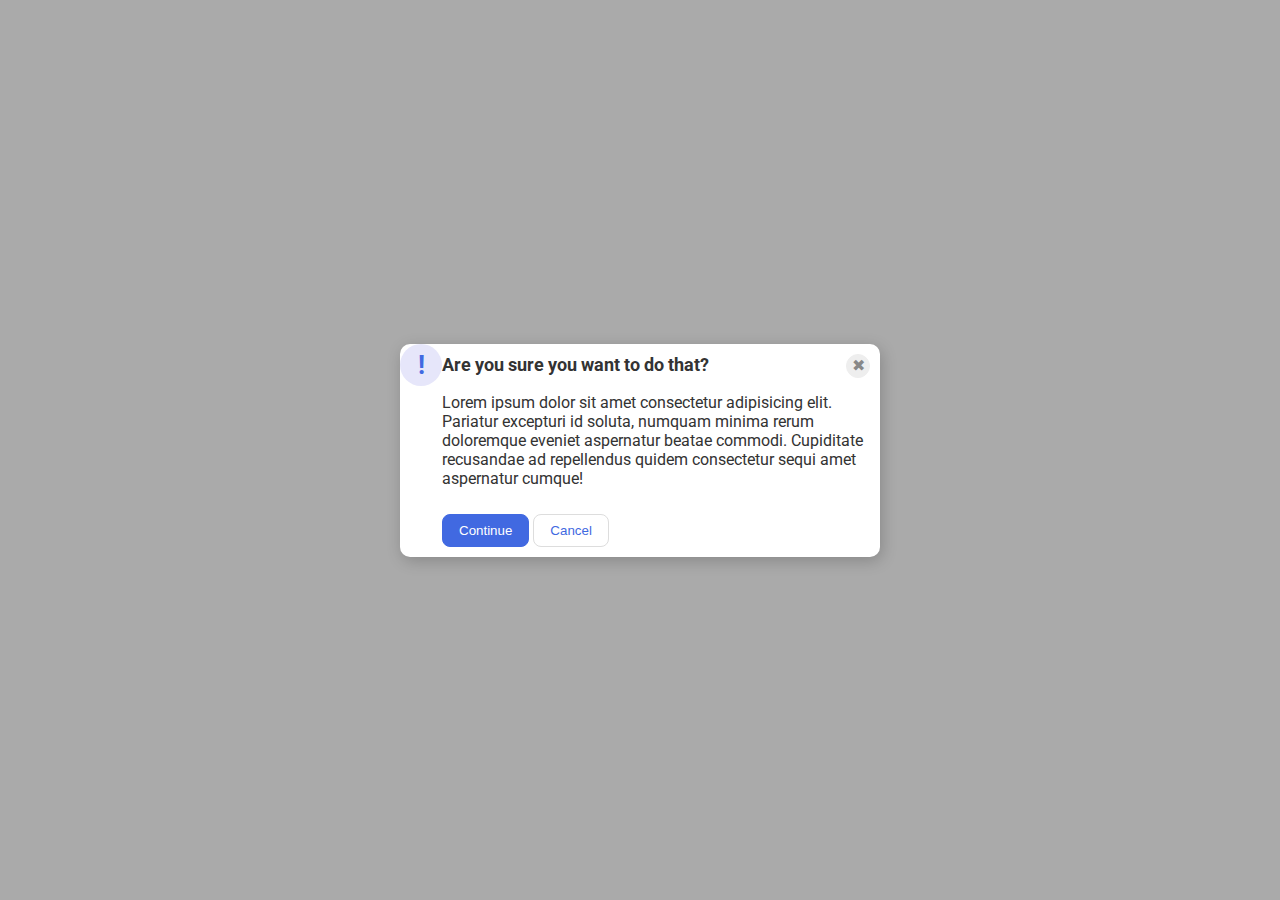
<file: flex/05-flex-modal/index.html>
<!DOCTYPE html>
<html lang="en">
  <head>
    <meta charset="UTF-8">
    <meta http-equiv="X-UA-Compatible" content="IE=edge">
    <meta name="viewport" content="width=device-width, initial-scale=1.0">
    <link rel="stylesheet" href="style.css">
    <title>Modal</title>
  </head>
  <body>
    <div class="modal">

      <div class="icon">!</div>
      <div class="container">
      <div class="subcontainer">
      
      <div class="header">Are you sure you want to do that?</div>
      <button class="close-button">✖</button>
    </div>
      <div class="text">Lorem ipsum dolor sit amet consectetur adipisicing elit. Pariatur excepturi id soluta, numquam minima rerum doloremque eveniet aspernatur beatae commodi. Cupiditate recusandae ad repellendus quidem consectetur sequi amet aspernatur cumque!</div>

      <div class="button-container">
      <button class="continue">Continue</button>
      <button class="cancel">Cancel</button>
    </div>
    </div>
    </div>
  </body>
</html>
</file>
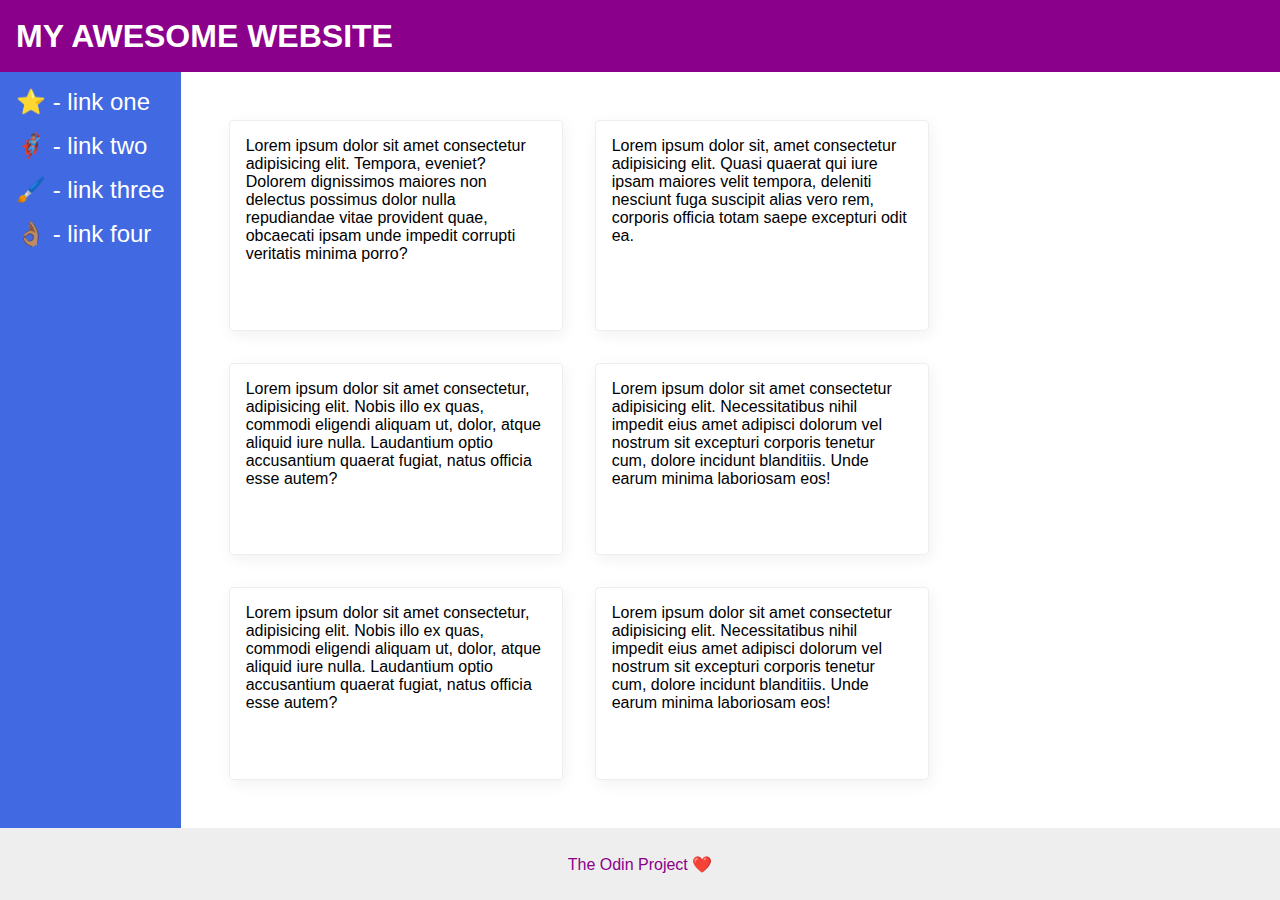
<file: flex/07-flex-layout-2/index.html>
<!DOCTYPE html>
<html lang="en">
  <head>
    <meta charset="UTF-8">
    <meta http-equiv="X-UA-Compatible" content="IE=edge">
    <meta name="viewport" content="width=device-width, initial-scale=1.0">
    <title>The Holy Grail</title>
    <link rel="stylesheet" href="style.css">
  </head>
  <body>

    <div class="header">
      MY AWESOME WEBSITE
    </div>
    <div class="container">
    <div class="subcontainer">
    <div class="sidebar">
      <ul>
        <li><a href="#">⭐ - link one</a></li>
        <li><a href="#">🦸🏽‍♂️ - link two</a></li>
        <li><a href="#">🖌️ - link three</a></li>
        <li><a href="#">👌🏽 - link four</a></li>
      </ul>
    </div>

    <div class="card-container">
    <div class="card">Lorem ipsum dolor sit amet consectetur adipisicing elit. Tempora, eveniet? Dolorem dignissimos maiores non delectus possimus dolor nulla repudiandae vitae provident quae, obcaecati ipsam unde impedit corrupti veritatis minima porro?</div>
    <div class="card">Lorem ipsum dolor sit, amet consectetur adipisicing elit. Quasi quaerat qui iure ipsam maiores velit tempora, deleniti nesciunt fuga suscipit alias vero rem, corporis officia totam saepe excepturi odit ea.</div>
    <div class="card">Lorem ipsum dolor sit amet consectetur, adipisicing elit. Nobis illo ex quas, commodi eligendi aliquam ut, dolor, atque aliquid iure nulla. Laudantium optio accusantium quaerat fugiat, natus officia esse autem?</div>
    <div class="card">Lorem ipsum dolor sit amet consectetur adipisicing elit. Necessitatibus nihil impedit eius amet adipisci dolorum vel nostrum sit excepturi corporis tenetur cum, dolore incidunt blanditiis. Unde earum minima laboriosam eos!</div>
    <div class="card">Lorem ipsum dolor sit amet consectetur, adipisicing elit. Nobis illo ex quas, commodi eligendi aliquam ut, dolor, atque aliquid iure nulla. Laudantium optio accusantium quaerat fugiat, natus officia esse autem?</div>
    <div class="card">Lorem ipsum dolor sit amet consectetur adipisicing elit. Necessitatibus nihil impedit eius amet adipisci dolorum vel nostrum sit excepturi corporis tenetur cum, dolore incidunt blanditiis. Unde earum minima laboriosam eos!</div>
  </div>
  </div>
</div>
    <div class="footer">
      The Odin Project ❤️
    </div>

  </body>
</html>
</file>
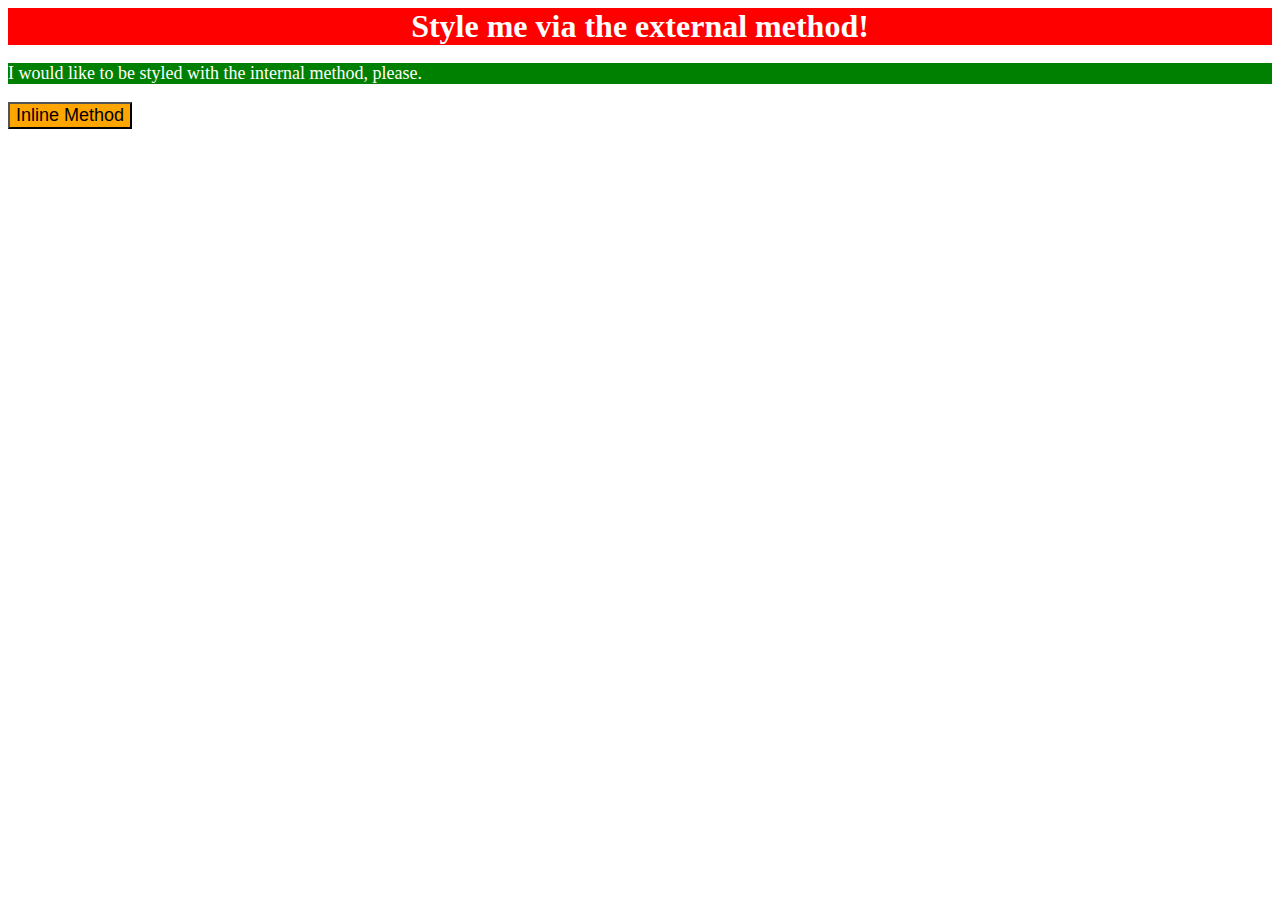
<file: foundations/01-css-methods/index.html>
<!DOCTYPE html>
<html lang="en">
  <head>
    <meta charset="UTF-8" />
    <meta http-equiv="X-UA-Compatible" content="IE=edge" />
    <meta name="viewport" content="width=device-width, initial-scale=1.0" />
    <title>Methods for Adding CSS</title>
    <link rel="stylesheet" href="styles.css" />
    <style>
      p {
        background-color: green;
        color: white;
        font-size: 18px;
      }
    </style>
  </head>
  <body>
    <div>Style me via the external method!</div>
    <p>I would like to be styled with the internal method, please.</p>
    <button style="background-color: orange;font-size: 18px;">
      Inline Method
    </button>
  </body>
</html>
</file>
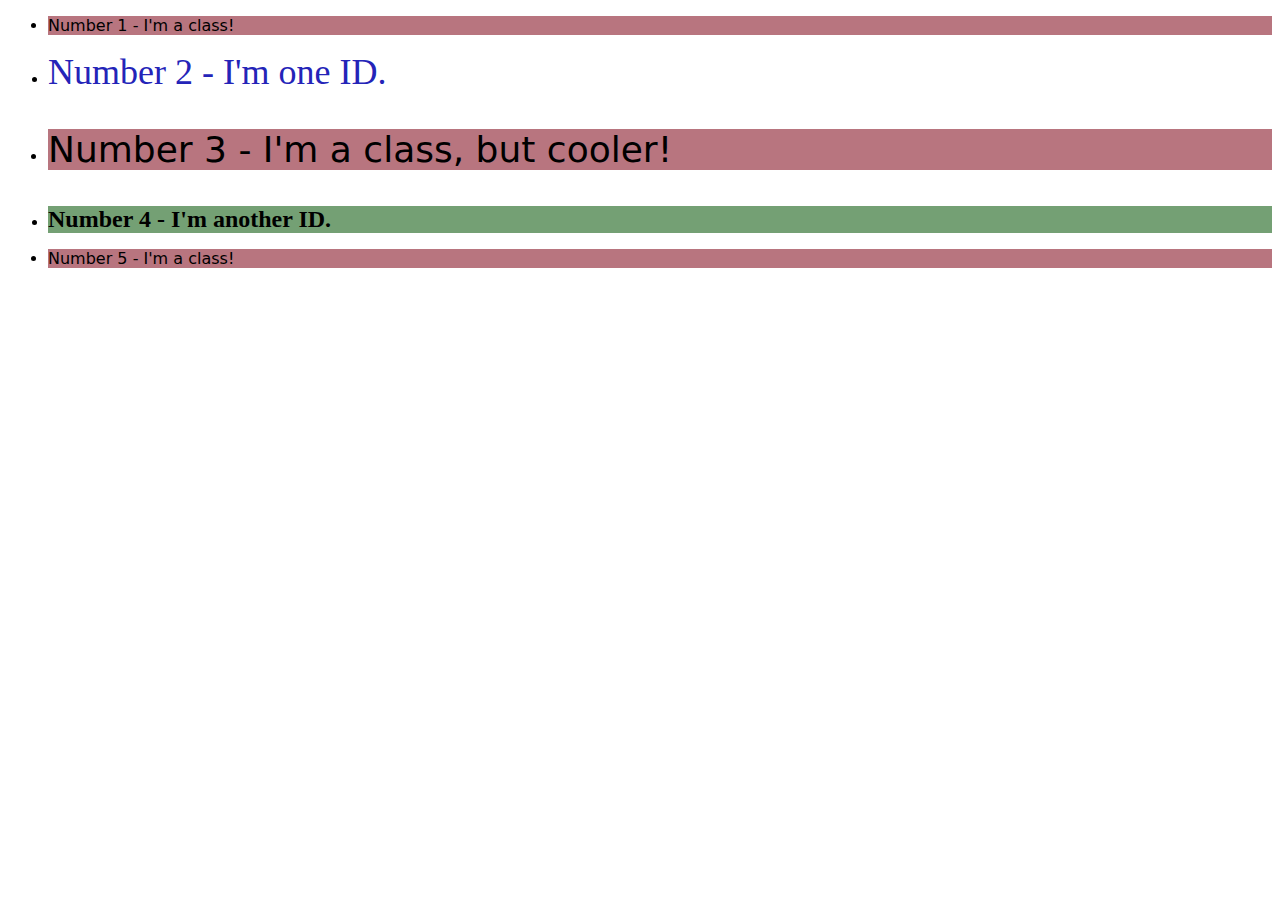
<file: foundations/02-class-id-selectors/index.html>
<!DOCTYPE html>
<html lang="en">
  <head>
    <meta charset="UTF-8" />
    <meta http-equiv="X-UA-Compatible" content="IE=edge" />
    <meta name="viewport" content="width=device-width, initial-scale=1.0" />
    <title>Class and ID Selectors</title>
    <link rel="stylesheet" href="style.css" />
  </head>
  <body>
    <ul>
      <li><p>Number 1 - I'm a class!</p></li>
      <li><div id="second-id">Number 2 - I'm one ID.</div></li>

      <li><p class="cooler-class">Number 3 - I'm a class, but cooler!</p></li>
      <li><div id="fourth-id">Number 4 - I'm another ID.</div></li>
      <li><p class="cool-class">Number 5 - I'm a class!</p></li>
    </ul>
  </body>
</html>
</file>
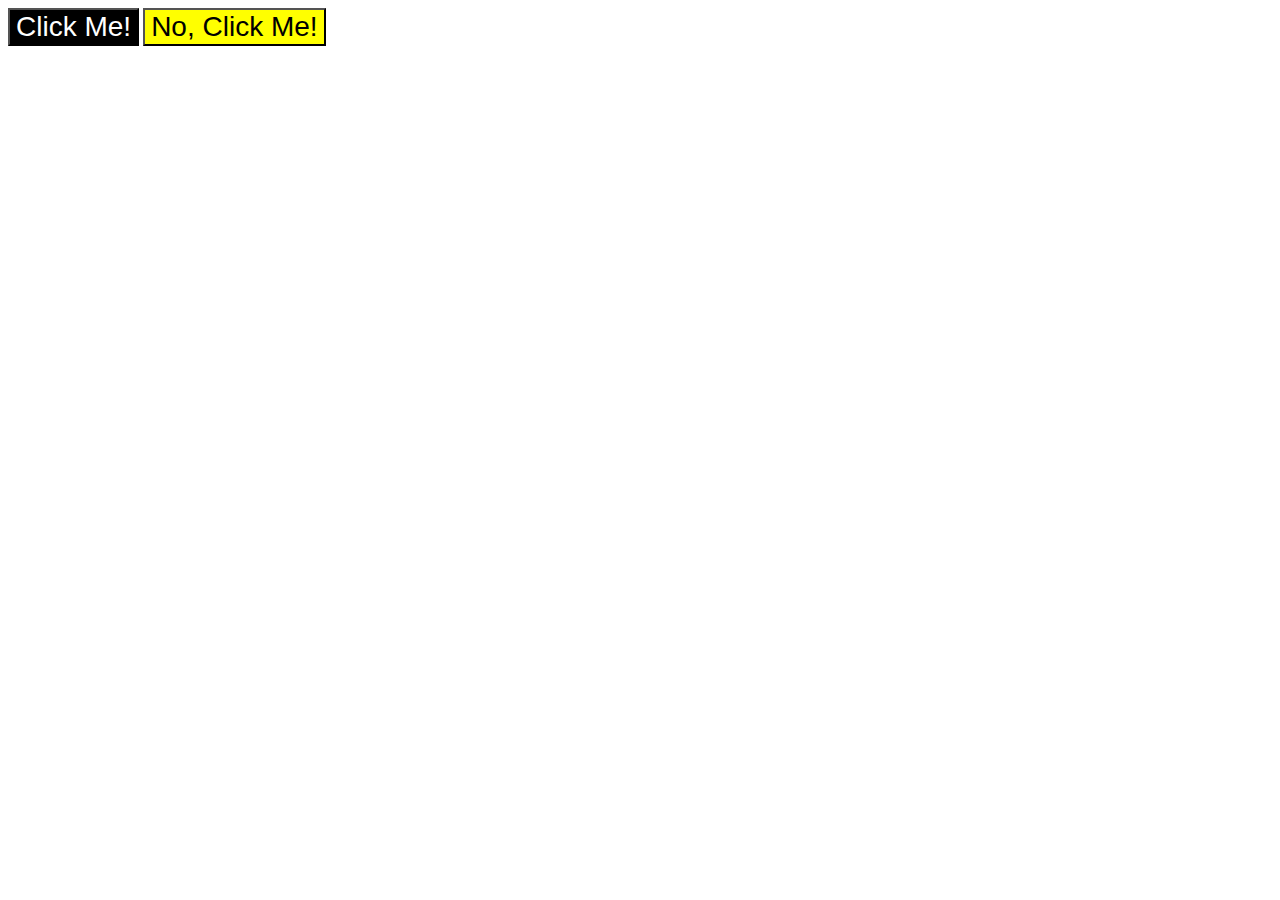
<file: foundations/03-grouping-selectors/index.html>
<!DOCTYPE html>
<html lang="en">
  <head>
    <meta charset="UTF-8">
    <meta http-equiv="X-UA-Compatible" content="IE=edge">
    <meta name="viewport" content="width=device-width, initial-scale=1.0">
    <title>Grouping Selectors</title>
    <link rel="stylesheet" href="style.css">
  </head>
  <body>
    <button class="element1">Click Me!</button>
    <button class="element2">No, Click Me!</button>
  </body>
</html>
</file>
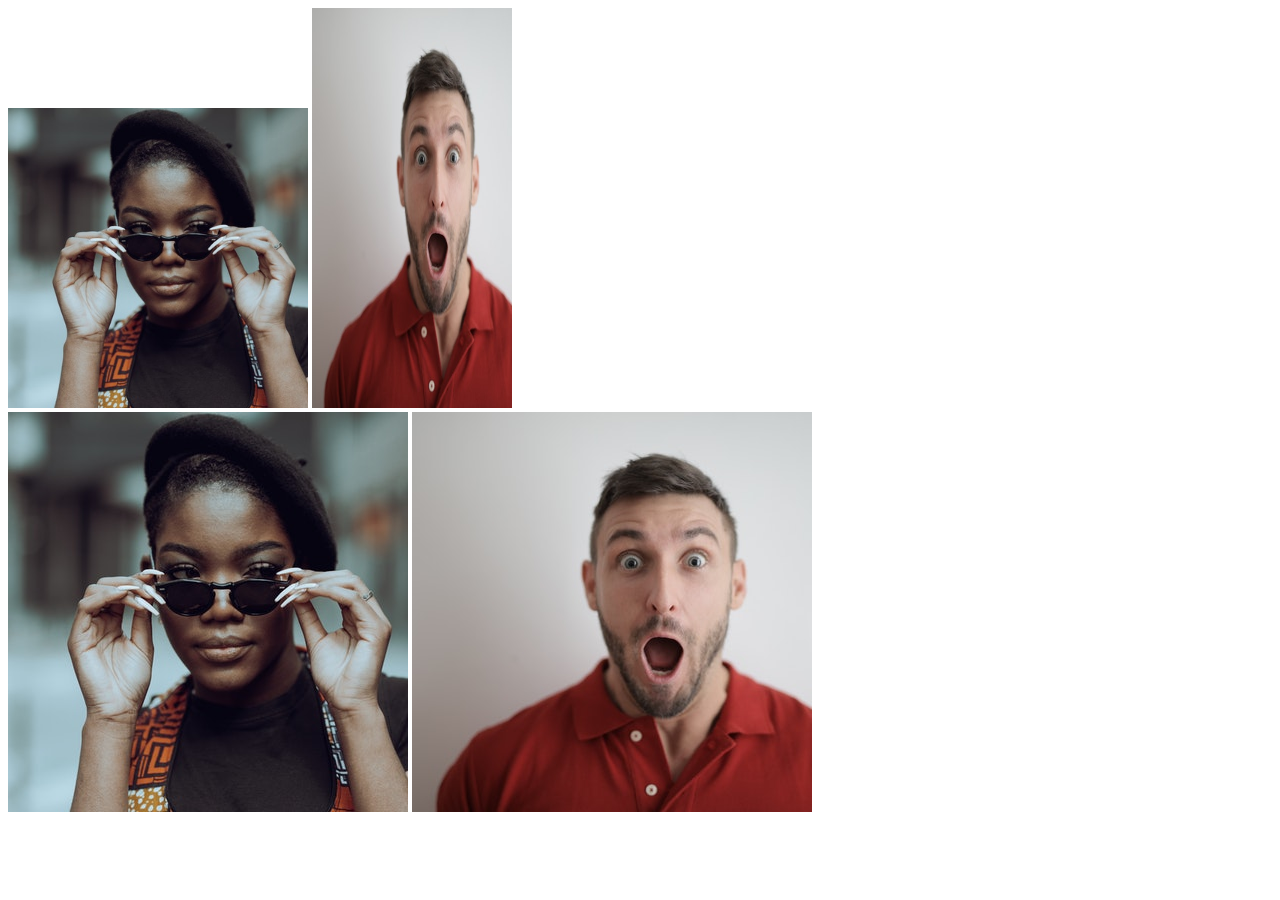
<file: foundations/04-chaining-selectors/index.html>
<!DOCTYPE html>
<html lang="en">
  <head>
    <meta charset="UTF-8" />
    <meta http-equiv="X-UA-Compatible" content="IE=edge" />
    <meta name="viewport" content="width=device-width, initial-scale=1.0" />
    <title>Chaining Selectors</title>
    <link rel="stylesheet" href="style.css" />
  </head>
  <body>
    <!-- Check image source path. Review Foundations lesson - Links and Images -->
    <!-- Use the classes BELOW this line -->
    <div>
      <img
        class="avatar proportioned"
        src="images/pexels-katho.jpg"
        alt="Woman with glasses"
      />
      <img
        class="avatar distorted"
        src="images/pexels-andrea.jpg"
        alt="Man with surprised expression"
      />
    </div>
    <!-- Use the classes ABOVE this line -->
    <div>
      <img
        class="original proportioned"
        src="images/pexels-katho.jpg"
        alt="Woman with glasses"
      />
      <img
        class="original distorted"
        src="images/pexels-andrea.jpg"
        alt="Man with surprised expression"
      />
    </div>
  </body>
</html>
</file>
<file: flex/05-flex-modal/style.css>
@import url('https://fonts.googleapis.com/css2?family=Roboto:wght@400;700&display=swap');

html, body {
  height: 100%;
}

body {
  font-family: Roboto, sans-serif;
  margin: 0;
  background: #aaa;
  color: #333;

  display: flex;
  align-items: center;
  justify-content: center;
}

.modal {
  background: white;
  width: 480px;
  border-radius: 10px;
  box-shadow: 2px 4px 16px rgba(0,0,0,.2);
  display:flex;

}

.icon {
  color: royalblue;
  font-size: 26px;
  font-weight: 700;
  background: lavender;
  width: 42px;
  height: 42px;
  border-radius: 50%;
  display: flex;
  align-items: center;
  justify-content: center;
  flex-shrink: 0;
}

.close-button {
  background: #eee;
  border-radius: 50%;
  color: #888;
  font-weight: 400;
  font-size: 16px;
  height: 24px;
  width: 24px;
  display: flex;
  align-items: center;
  justify-content: center;
  border: 1px solid #eee;
  padding: 0;
}

button {
  cursor: pointer;
  padding: 8px 16px;
  border-radius: 8px;
}

button.continue {
  background: royalblue;
  border: 1px solid royalblue;
  color: white;
}

button.cancel {
  background: white;
  border: 1px solid #ddd;
  color: royalblue;
}


.text {
  margin-bottom: 16px;
}

.header {
  display: flex;
  align-items: center;
  justify-content: space-between;
  font-size: 18px;
  font-weight: 700;
  margin-bottom: 8px;
}
.subcontainer {
  display:flex;
  justify-content: space-between;
  padding:10px;
  padding-left:0px;
  font-size:1.3em;
  font-weight: 600;
}

.button-container {
  padding:10px;
  padding-left:0px;
}
</file>
<file: flex/07-flex-layout-2/style.css>
body {
  font-family: -apple-system, BlinkMacSystemFont, "Segoe UI", Roboto, Oxygen,
    Ubuntu, Cantarell, "Open Sans", "Helvetica Neue", sans-serif;
  margin: 0;
  min-height: 100vh;
  display: flex;
  flex-direction: column;
}

.container {
  flex: 1;
  display: flex;
}

.subcontainer {
  display: flex;
}

.card-container {
  padding: 32px;
  display: flex;
  flex-wrap: wrap;
}

.header {
  height: 72px;
  background: darkmagenta;
  color: white;
  display: flex;
  align-items: center;
  font-size: 32px;
  font-weight: 900;
  text-align: center;
  padding: 0 16px;
}

.footer {
  height: 72px;
  background: #eee;
  color: darkmagenta;
  text-align: center;
  display: flex;
  align-items: center;
  justify-content: center;
}

.sidebar {
  flex-shrink: 0;
  background: royalblue;
  box-sizing: border-box;
  padding: 16px;
}

ul {
  margin: 0;
  padding: 0;
  list-style-type: none;
}

li {
  margin-bottom: 16px;
}

a {
  text-decoration: none;
  color: white;
  font-size: 24px;
}

.card {
  border: 1px solid #eee;
  box-shadow: 2px 4px 16px rgba(0, 0, 0, 0.06);
  border-radius: 4px;
  padding: 16px;
  margin: 16px;
  width: 300px;
}
</file>
<file: foundations/01-css-methods/styles.css>
div{
  background-color: red;
  color: white;
  font-size: 32px;
  text-align: center;
  font-weight: bold;
}
</file>
<file: foundations/02-class-id-selectors/style.css>
li:nth-child(odd){
    background-color: rgb(184, 117, 127); 
    font-family: Verdana, "DejaVu Sans", sans-serif;
 }

 #second-id{
    color:rgb(36, 36, 184);
    font-size:36px;

 }

 #fourth-id{

    background-color: rgb(116, 160, 116);
    font-size: 24px;
    font-weight: bold;
 }

 .cool-class{

 }

 .cooler-class{
    font-size: 36px;
 }
</file>
<file: foundations/03-grouping-selectors/style.css>
.element1,.element2 {
  font-size: 28px;
  font-family: Helvetica, "Times New Roman", sans-serif;
}

.element1 {
  background-color: black;
  color: white;
}

.element2 {
  background-color: yellow;
}
</file>
<file: foundations/04-chaining-selectors/style.css>
/* Add CSS Styling */

.avatar.proportioned {
  width: 300px;
  height: auto;
}

.avatar.distorted {
  width: 200px;
  height: 400px;
}
</file>
